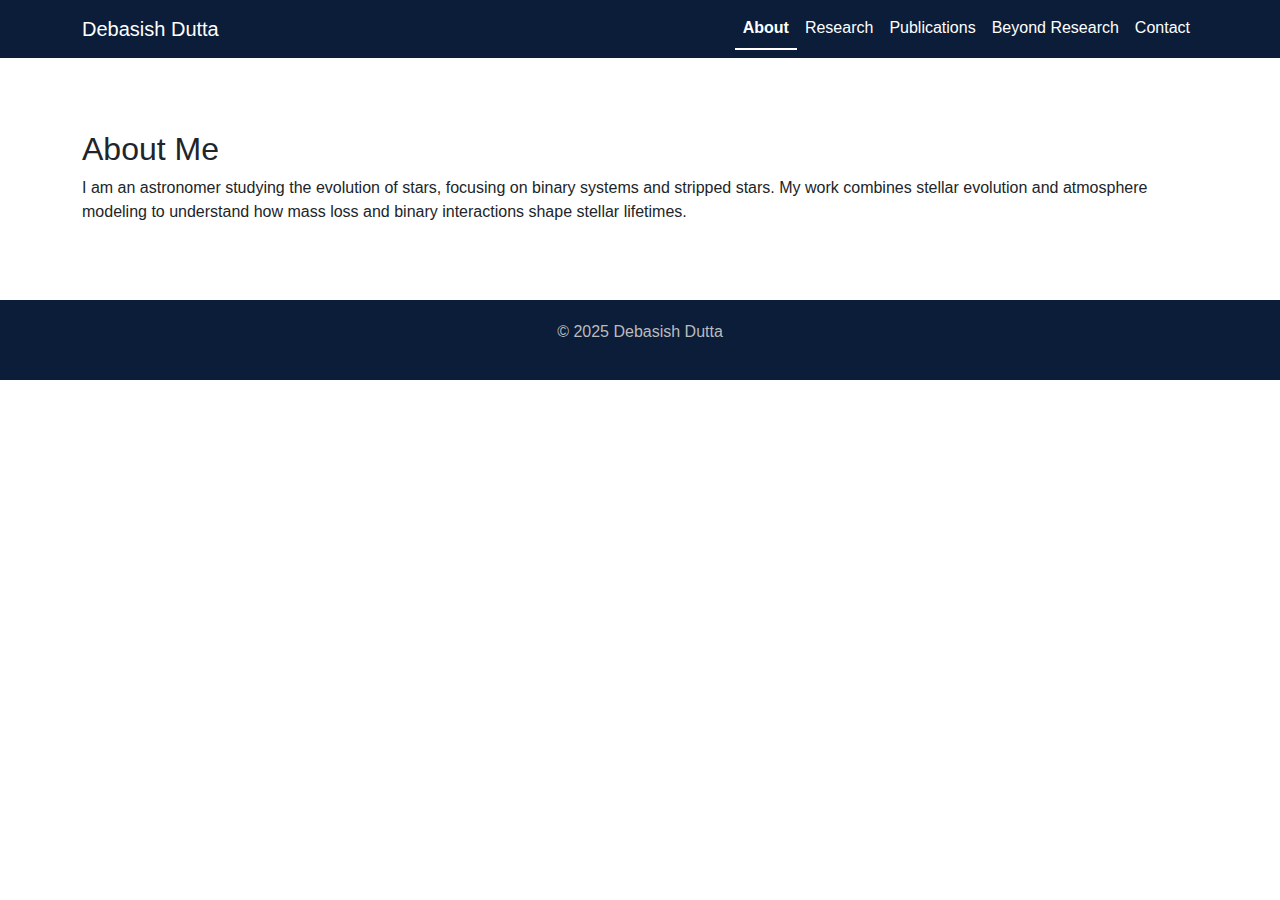
<file: about.html>
<!doctype html>
<html lang="en">
<head>
  <meta charset="utf-8">
  <meta name="viewport" content="width=device-width, initial-scale=1">
  <title>About | Debasish Dutta</title>
  <link href="https://cdn.jsdelivr.net/npm/bootstrap@5.3.3/dist/css/bootstrap.min.css" rel="stylesheet">
  <link href="assets/css/style.css" rel="stylesheet">
</head>
<body>

<nav class="navbar navbar-expand-lg fixed-top">
  <div class="container">
    <a class="navbar-brand text-white" href="index.html">Debasish Dutta</a>
    <div class="collapse navbar-collapse" id="navbarNav">
      <ul class="navbar-nav ms-auto">
        <li><a class="nav-link active" href="about.html">About</a></li>
        <li><a class="nav-link" href="research.html">Research</a></li>
        <li><a class="nav-link" href="publications.html">Publications</a></li>
        <li><a class="nav-link" href="portfolio.html">Beyond Research</a></li>
        <li><a class="nav-link" href="contact.html">Contact</a></li>
      </ul>
    </div>
  </div>
</nav>

<section>
  <div class="container">
    <h2>About Me</h2>
    <p>
      I am an astronomer studying the evolution of stars, focusing on binary systems and stripped stars. 
      My work combines stellar evolution and atmosphere modeling to understand how mass loss and binary 
      interactions shape stellar lifetimes.
    </p>
  </div>
</section>

<footer><p>© 2025 Debasish Dutta</p></footer>
<script src="https://cdn.jsdelivr.net/npm/bootstrap@5.3.3/dist/js/bootstrap.bundle.min.js"></script>
</body>
</html>
</file>
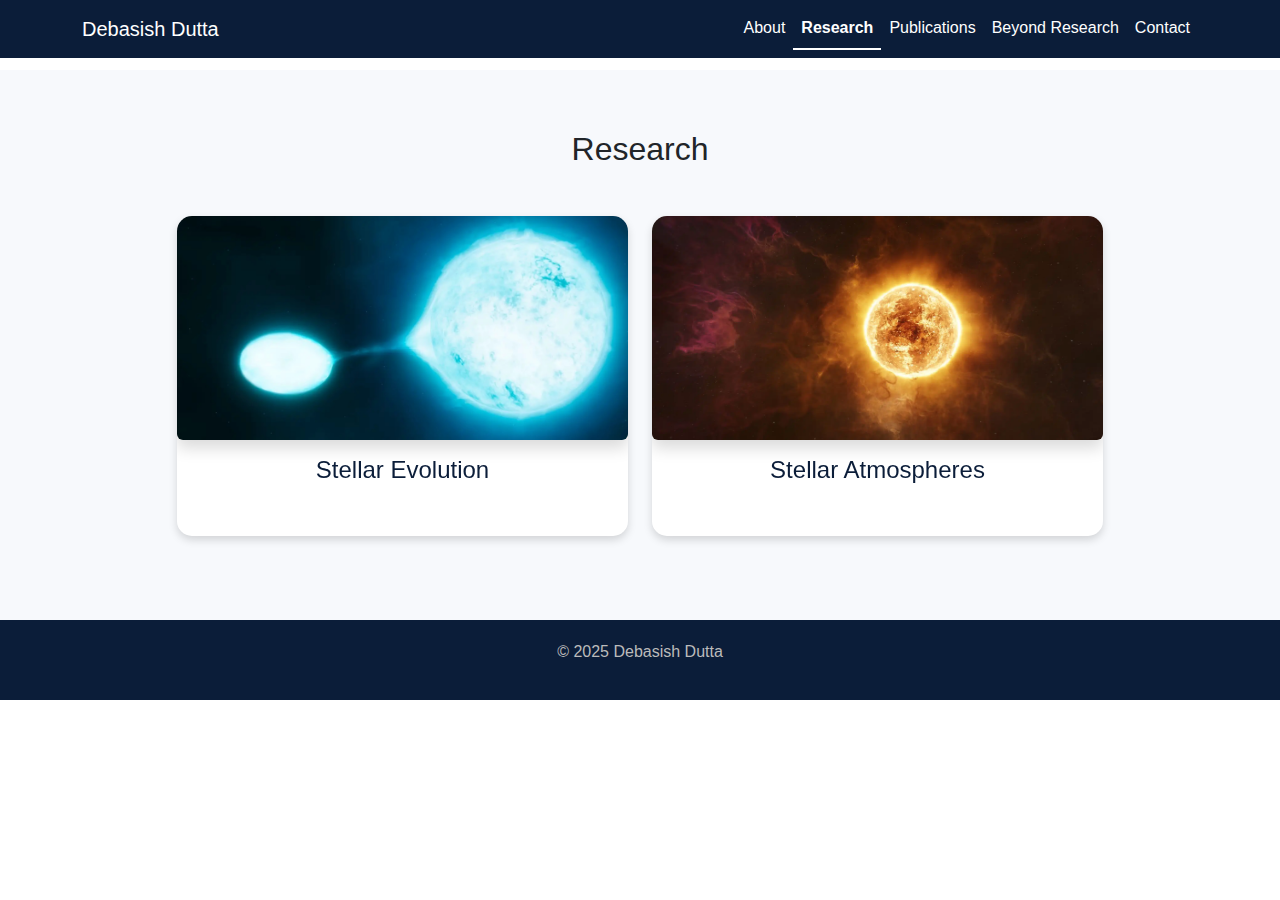
<file: research.html>
<!doctype html>
<html lang="en">
<head>
  <meta charset="utf-8">
  <meta name="viewport" content="width=device-width, initial-scale=1">
  <title>Research | Debasish Dutta</title>
  <link href="https://cdn.jsdelivr.net/npm/bootstrap@5.3.3/dist/css/bootstrap.min.css" rel="stylesheet">
  <link href="assets/css/style.css" rel="stylesheet">
</head>
<body>

<!-- Navbar -->
<nav class="navbar navbar-expand-lg fixed-top">
  <div class="container">
    <a class="navbar-brand text-white" href="index.html">Debasish Dutta</a>
    <div class="collapse navbar-collapse" id="navbarNav">
      <ul class="navbar-nav ms-auto">
        <li><a class="nav-link" href="about.html">About</a></li>
        <li><a class="nav-link active" href="research.html">Research</a></li>
        <li><a class="nav-link" href="publications.html">Publications</a></li>
        <li><a class="nav-link" href="portfolio.html">Beyond Research</a></li>
        <li><a class="nav-link" href="contact.html">Contact</a></li>
      </ul>
    </div>
  </div>
</nav>

<!-- Research Section -->
<section id="research" style="background:#f7f9fc;">
  <div class="container text-center">
    <h2 class="mb-5">Research</h2>
    <div class="row justify-content-center">

      <!-- Stellar Evolution Card -->
      <div class="col-md-5 mb-4">
        <div class="flip-card" onclick="flipCard(this)">
          <div class="flip-card-inner">
            <div class="flip-card-front">
              <img src="assets/images/stellar-evol.jpg" alt="Stellar Evolution" class="img-fluid rounded shadow">
              <h4 class="mt-3">Stellar Evolution</h4>
            </div>
            <div class="flip-card-back d-flex flex-column justify-content-center align-items-center">
              <h4>Stellar Evolution</h4>
              <p>Exploring how stars evolve, interact, and lose mass in binary systems.</p>
              <a href="stellar-evolution.html" class="btn btn-light btn-sm mt-2">View Projects →</a>
            </div>
          </div>
        </div>
      </div>

      <!-- Stellar Atmospheres Card -->
      <div class="col-md-5 mb-4">
        <div class="flip-card" onclick="flipCard(this)">
          <div class="flip-card-inner">
            <div class="flip-card-front">
              <img src="assets/images/stellar_atmos.jpg" alt="Stellar Atmospheres" class="img-fluid rounded shadow">
              <h4 class="mt-3">Stellar Atmospheres</h4>
            </div>
            <div class="flip-card-back d-flex flex-column justify-content-center align-items-center">
              <h4>Stellar Atmospheres</h4>
              <p>Modeling stellar spectra and radiative transfer using FASTWIND and CMFGEN.</p>
              <a href="stellar-atmospheres.html" class="btn btn-light btn-sm mt-2">View Projects →</a>
            </div>
          </div>
        </div>
      </div>

    </div>
  </div>
</section>

<!-- Footer -->
<footer>
  <p>© 2025 Debasish Dutta</p>
</footer>

<!-- Scripts -->
<script src="https://cdn.jsdelivr.net/npm/bootstrap@5.3.3/dist/js/bootstrap.bundle.min.js"></script>
<script src="js/main.js"></script>
</body>
</html>
</file>
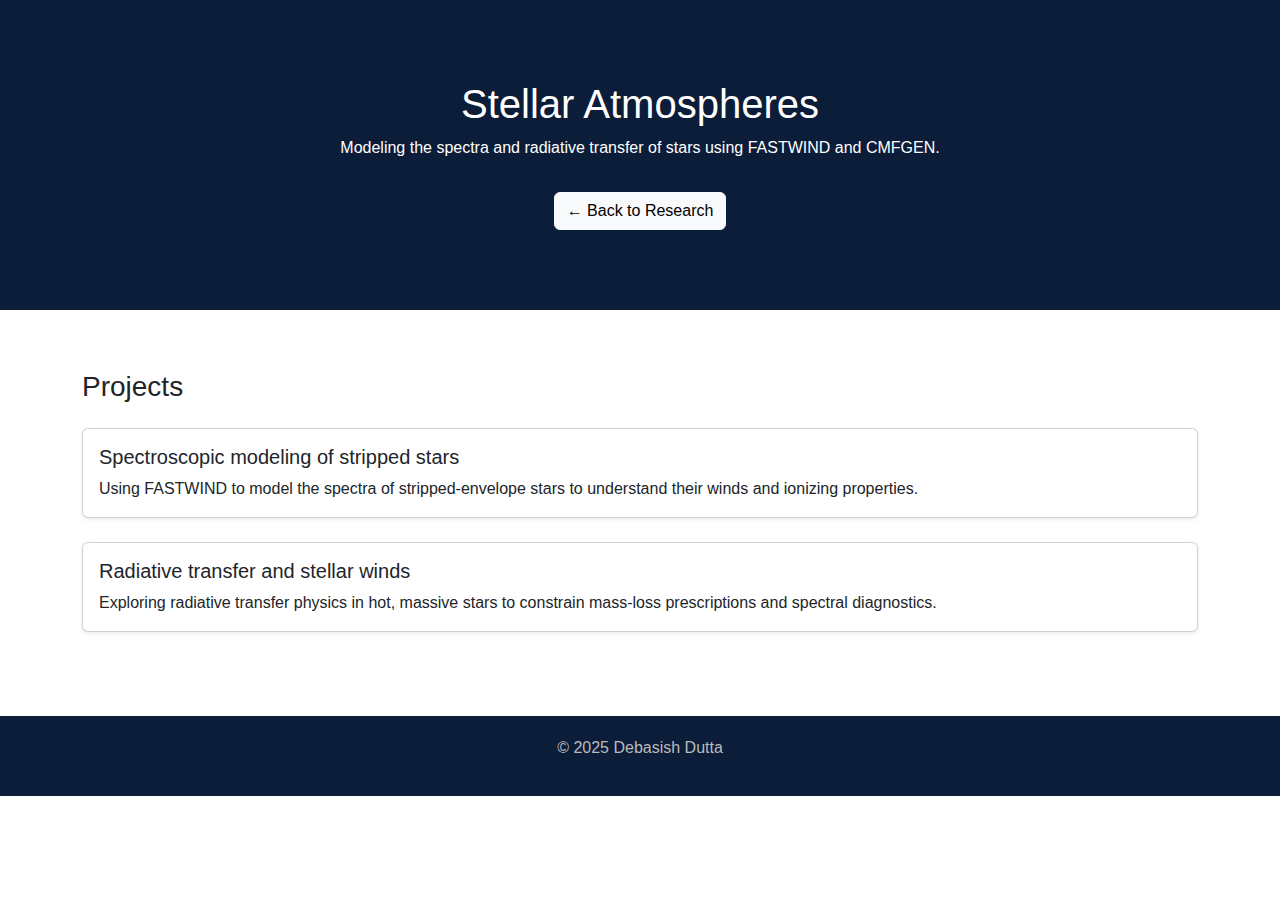
<file: stellar-atmospheres.html>
<!doctype html>
<html lang="en">
<head>
  <meta charset="utf-8">
  <meta name="viewport" content="width=device-width, initial-scale=1">
  <title>Stellar Atmospheres | Debasish Dutta</title>
  <link href="https://cdn.jsdelivr.net/npm/bootstrap@5.3.3/dist/css/bootstrap.min.css" rel="stylesheet">
  <style>
    body { font-family: 'Helvetica Neue', sans-serif; }
    header { background:#0b1d39; color:white; padding:80px 0; text-align:center; }
    section { padding:60px 0; }
    footer { background:#0b1d39; color:#bbb; text-align:center; padding:20px 0; }
  </style>
</head>
<body>

<header>
  <div class="container">
    <h1>Stellar Atmospheres</h1>
    <p>Modeling the spectra and radiative transfer of stars using FASTWIND and CMFGEN.</p>
    <a href="index.html#research" class="btn btn-light mt-3">← Back to Research</a>
  </div>
</header>

<section>
  <div class="container">
    <h3>Projects</h3>
    <div class="mt-4">
      <div class="card mb-4 shadow-sm">
        <div class="card-body">
          <h5 class="card-title">Spectroscopic modeling of stripped stars</h5>
          <p class="card-text">Using FASTWIND to model the spectra of stripped-envelope stars to understand their winds and ionizing properties.</p>
        </div>
      </div>

      <div class="card mb-4 shadow-sm">
        <div class="card-body">
          <h5 class="card-title">Radiative transfer and stellar winds</h5>
          <p class="card-text">Exploring radiative transfer physics in hot, massive stars to constrain mass-loss prescriptions and spectral diagnostics.</p>
        </div>
      </div>
    </div>
  </div>
</section>

<footer>
  <p>© 2025 Debasish Dutta</p>
</footer>

</body>
</html>
</file>
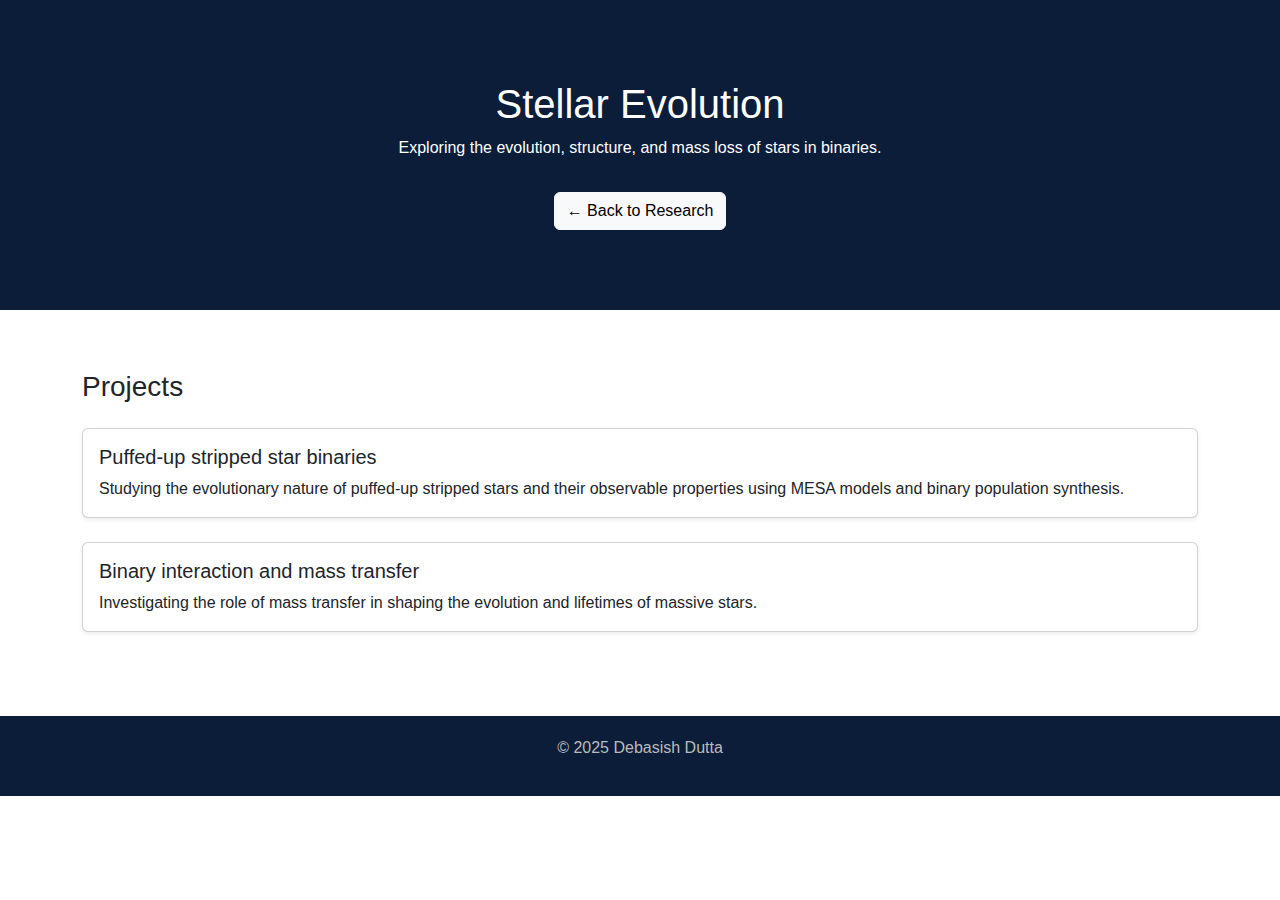
<file: stellar-evolution.html>
<!doctype html>
<html lang="en">
<head>
  <meta charset="utf-8">
  <meta name="viewport" content="width=device-width, initial-scale=1">
  <title>Stellar Evolution | Debasish Dutta</title>
  <link href="https://cdn.jsdelivr.net/npm/bootstrap@5.3.3/dist/css/bootstrap.min.css" rel="stylesheet">
  <style>
    body { font-family: 'Helvetica Neue', sans-serif; }
    header { background:#0b1d39; color:white; padding:80px 0; text-align:center; }
    section { padding:60px 0; }
    footer { background:#0b1d39; color:#bbb; text-align:center; padding:20px 0; }
  </style>
</head>
<body>

<header>
  <div class="container">
    <h1>Stellar Evolution</h1>
    <p>Exploring the evolution, structure, and mass loss of stars in binaries.</p>
    <a href="index.html#research" class="btn btn-light mt-3">← Back to Research</a>
  </div>
</header>

<section>
  <div class="container">
    <h3>Projects</h3>
    <div class="mt-4">
      <div class="card mb-4 shadow-sm">
        <div class="card-body">
          <h5 class="card-title">Puffed-up stripped star binaries</h5>
          <p class="card-text">Studying the evolutionary nature of puffed-up stripped stars and their observable properties using MESA models and binary population synthesis.</p>
        </div>
      </div>

      <div class="card mb-4 shadow-sm">
        <div class="card-body">
          <h5 class="card-title">Binary interaction and mass transfer</h5>
          <p class="card-text">Investigating the role of mass transfer in shaping the evolution and lifetimes of massive stars.</p>
        </div>
      </div>
    </div>
  </div>
</section>

<footer>
  <p>© 2025 Debasish Dutta</p>
</footer>

</body>
</html>
</file>
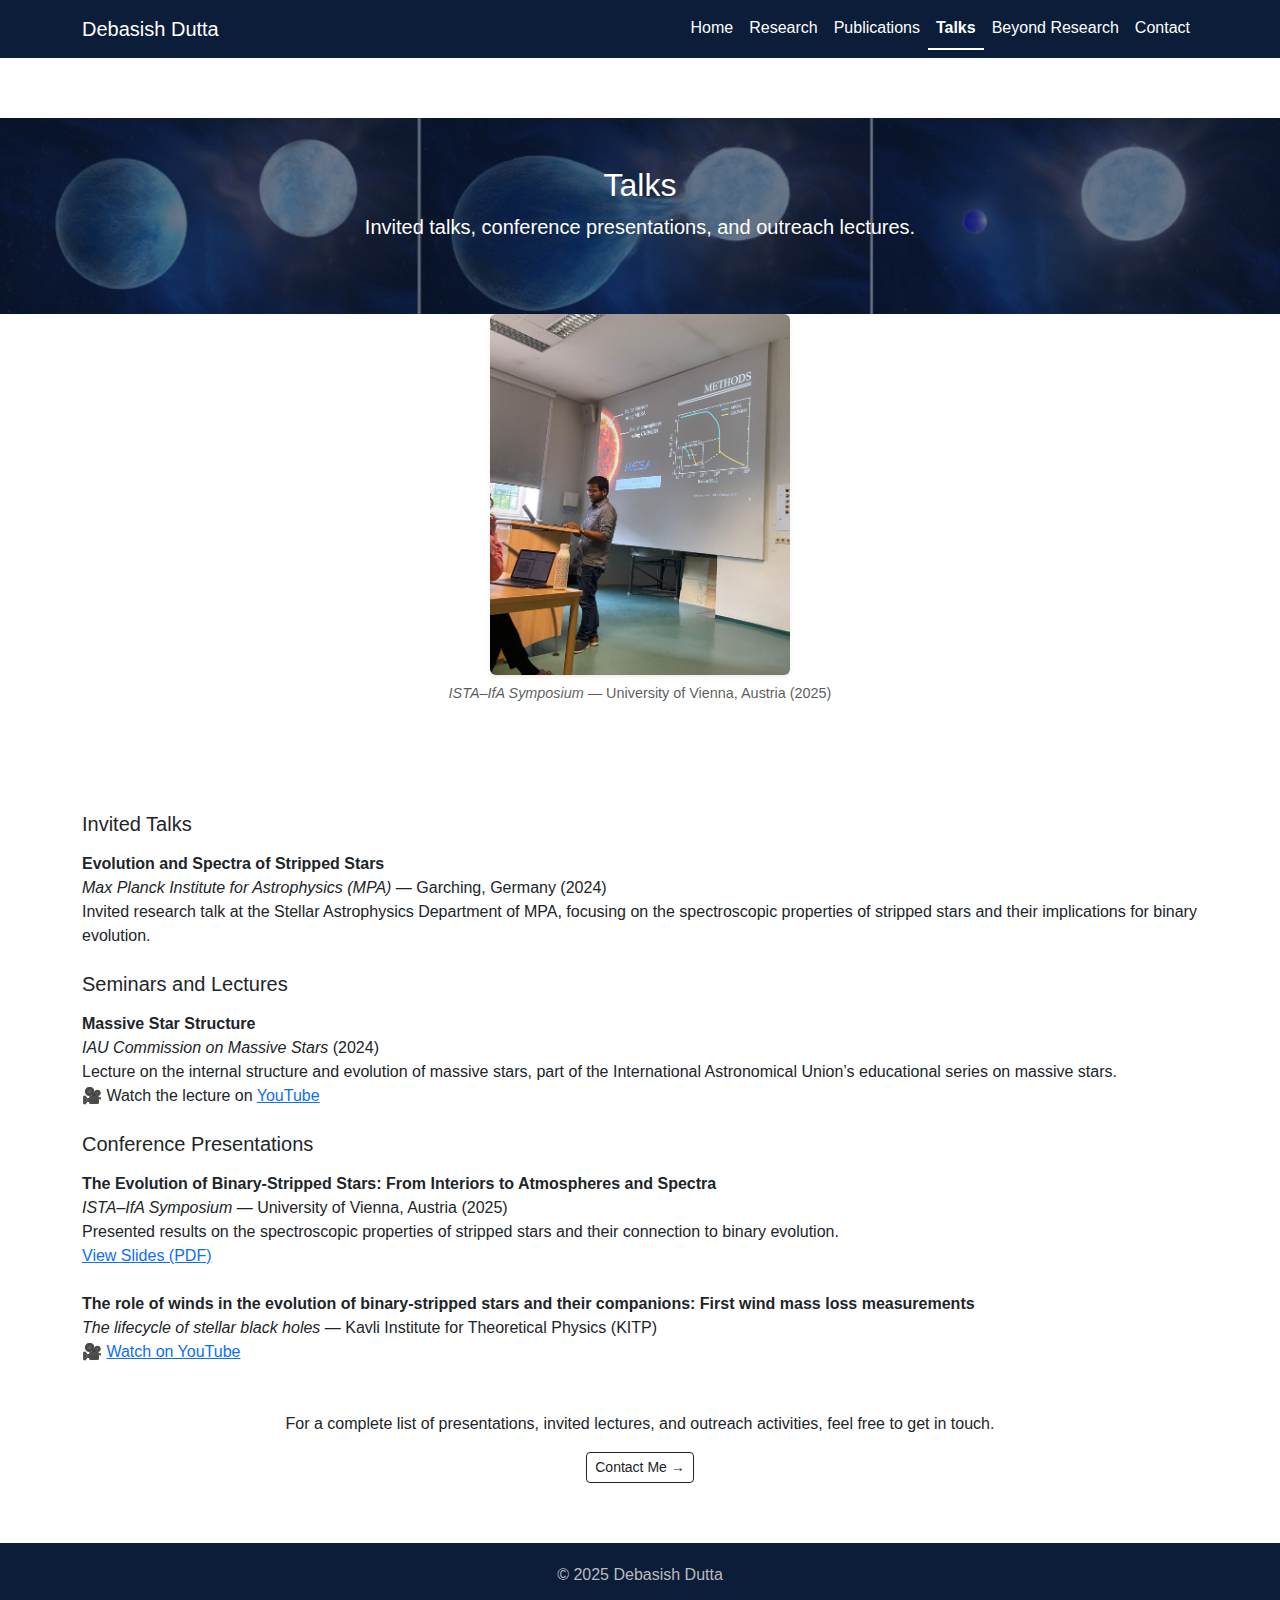
<file: talks.html>
<!doctype html>
<html lang="en">
<head>
  <meta charset="utf-8">
  <meta name="viewport" content="width=device-width, initial-scale=1">
  <title>Talks | Debasish Dutta</title>
  <link href="https://cdn.jsdelivr.net/npm/bootstrap@5.3.3/dist/css/bootstrap.min.css" rel="stylesheet">
  <link href="assets/css/style.css" rel="stylesheet">
</head>
<body>

<!-- Navbar -->
<nav class="navbar navbar-expand-lg fixed-top">
  <div class="container">
    <a class="navbar-brand text-white" href="index.html">Debasish Dutta</a>
    <div class="collapse navbar-collapse" id="navbarNav">
      <ul class="navbar-nav ms-auto">
        <li><a class="nav-link" href="index.html">Home</a></li>
        <li><a class="nav-link" href="research.html">Research</a></li>
        <li><a class="nav-link" href="publications.html">Publications</a></li>
        <li><a class="nav-link active" href="talks.html">Talks</a></li>
        <li><a class="nav-link" href="portfolio.html">Beyond Research</a></li>
        <li><a class="nav-link" href="contact.html">Contact</a></li>
      </ul>
    </div>
  </div>
</nav>

<!-- Header -->
<header class="text-center py-5 mt-5">
  <div class="container">
    <h2>Talks</h2>
    <p class="lead mb-4">Invited talks, conference presentations, and outreach lectures.</p>
  </div>
</header>

<!-- Photo -->
<div class="text-center mb-5">
  <img src="assets/images/talk_banner.jpg" alt="Debasish Dutta giving a talk"
       class="img-fluid rounded shadow-sm"
       style="max-width: 300px; height: auto;">
  <p class="text-muted mt-2" style="font-size: 0.9rem;">
   <em>ISTA–IfA Symposium</em> — University of Vienna, Austria (2025)
  </p>
</div>

<!-- Talks Section -->
<section id="talks" style="background:#ffffff;">
  <div class="container">

    <!-- Invited Talks -->
    <h5 class="mb-3">Invited Talks</h5>
    <ul class="list-unstyled">
      <li class="mb-4">
        <strong>Evolution and Spectra of Stripped Stars</strong><br>
        <em>Max Planck Institute for Astrophysics (MPA)</em> — Garching, Germany (2024)<br>
        Invited research talk at the Stellar Astrophysics Department of MPA, focusing on the spectroscopic properties of stripped stars and their implications for binary evolution.
      </li>
    </ul>

    <!-- Seminars and Lectures -->
    <h5 class="mb-3">Seminars and Lectures</h5>
    <ul class="list-unstyled">
      <li class="mb-4">
        <strong>Massive Star Structure</strong><br>
        <em>IAU Commission on Massive Stars</em> (2024)<br>
        Lecture on the internal structure and evolution of massive stars, part of the International Astronomical Union’s educational series on massive stars.<br>
        🎥 Watch the lecture on 
        <a href="https://www.youtube.com/watch?v=TwLlhCrqQf0&t=574s" target="_blank">YouTube</a>
      </li>
    </ul>

    <!-- Conference Presentations -->
    <h5 class="mb-3">Conference Presentations</h5>
    <ul class="list-unstyled">
      <li class="mb-4">
        <strong>The Evolution of Binary-Stripped Stars: From Interiors to Atmospheres and Spectra</strong><br>
        <em>ISTA–IfA Symposium</em> — University of Vienna, Austria (2025)<br>
        Presented results on the spectroscopic properties of stripped stars and their connection to binary evolution.<br>
        <a href="assets/talks/stellar_evolution_slides.pdf" target="_blank">View Slides (PDF)</a>
      </li>

      <li class="mb-4">
        <strong>The role of winds in the evolution of binary-stripped stars and their companions: First wind mass loss measurements</strong><br>
        <em>The lifecycle of stellar black holes</em> — Kavli Institute for Theoretical Physics (KITP)<br>
        🎥 <a href="https://www.youtube.com/watch?v=9ZHBFr5KX9c" target="_blank">Watch on YouTube</a>
      </li>
    </ul>

    <div class="mt-5 text-center">
      <p>For a complete list of presentations, invited lectures, and outreach activities, feel free to get in touch.</p>
      <a href="contact.html" class="btn btn-outline-dark btn-sm">Contact Me →</a>
    </div>
  </div>
</section>

<!-- Footer -->
<footer>
  <p>© 2025 Debasish Dutta</p>
</footer>

<script src="https://cdn.jsdelivr.net/npm/bootstrap@5.3.3/dist/js/bootstrap.bundle.min.js"></script>
<script src="js/main.js"></script>
</body>
</html>
</file>
<file: assets/css/style.css>
body {
  font-family: 'Helvetica Neue', sans-serif;
  margin: 0;
  padding-top: 70px;
}

.navbar {
  background-color: #0b1d39;
}
.navbar a {
  color: #fff !important;
}
.navbar .nav-link.active {
  font-weight: bold;
  border-bottom: 2px solid #fff;
}

header {
  background: url("../images/header.jpg") no-repeat center center;
  background-size: cover;
  color: #fff;
  padding: 80px 0;
  text-align: center;
  position: relative;
}
header::before {
  content: "";
  position: absolute;
  top: 0; left: 0; right: 0; bottom: 0;
  background: rgba(11, 29, 57, 0.6);
}
header .container {
  position: relative;
  z-index: 1;
}
header h1 {
  font-size: 2.8rem;
  font-weight: bold;
}
header h3 {
  font-weight: 300;
  color: #d0d6e0;
}
.image-credit {
  position: absolute;
  bottom: 10px;
  right: 15px;
  font-size: 0.6rem;
  color: #d0d6e0;
  z-index: 2;
}

section {
  padding: 60px 0;
}

footer {
  background: #0b1d39;
  color: #bbb;
  text-align: center;
  padding: 20px 0;
}

html {
  scroll-behavior: smooth;
}

/* Flip Cards */
.flip-card {
  perspective: 1000px;
  cursor: pointer;
}
.flip-card-inner {
  position: relative;
  width: 100%;
  height: 320px;
  text-align: center;
  transition: transform 0.8s;
  transform-style: preserve-3d;
}
.flip-card.flipped .flip-card-inner {
  transform: rotateY(180deg);
}
.flip-card-front, .flip-card-back {
  position: absolute;
  width: 100%;
  height: 100%;
  backface-visibility: hidden;
  border-radius: 15px;
  overflow: hidden;
  background: #fff;
  box-shadow: 0 4px 8px rgba(0,0,0,0.15);
}
.flip-card-front img {
  width: 100%;
  height: 70%;
  object-fit: cover;
}
.flip-card-front h4 {
  margin-top: 15px;
  color: #0b1d39;
}
.flip-card-back {
  background-color: #0b1d39;
  color: white;
  transform: rotateY(180deg);
  padding: 20px;
}
</file>
